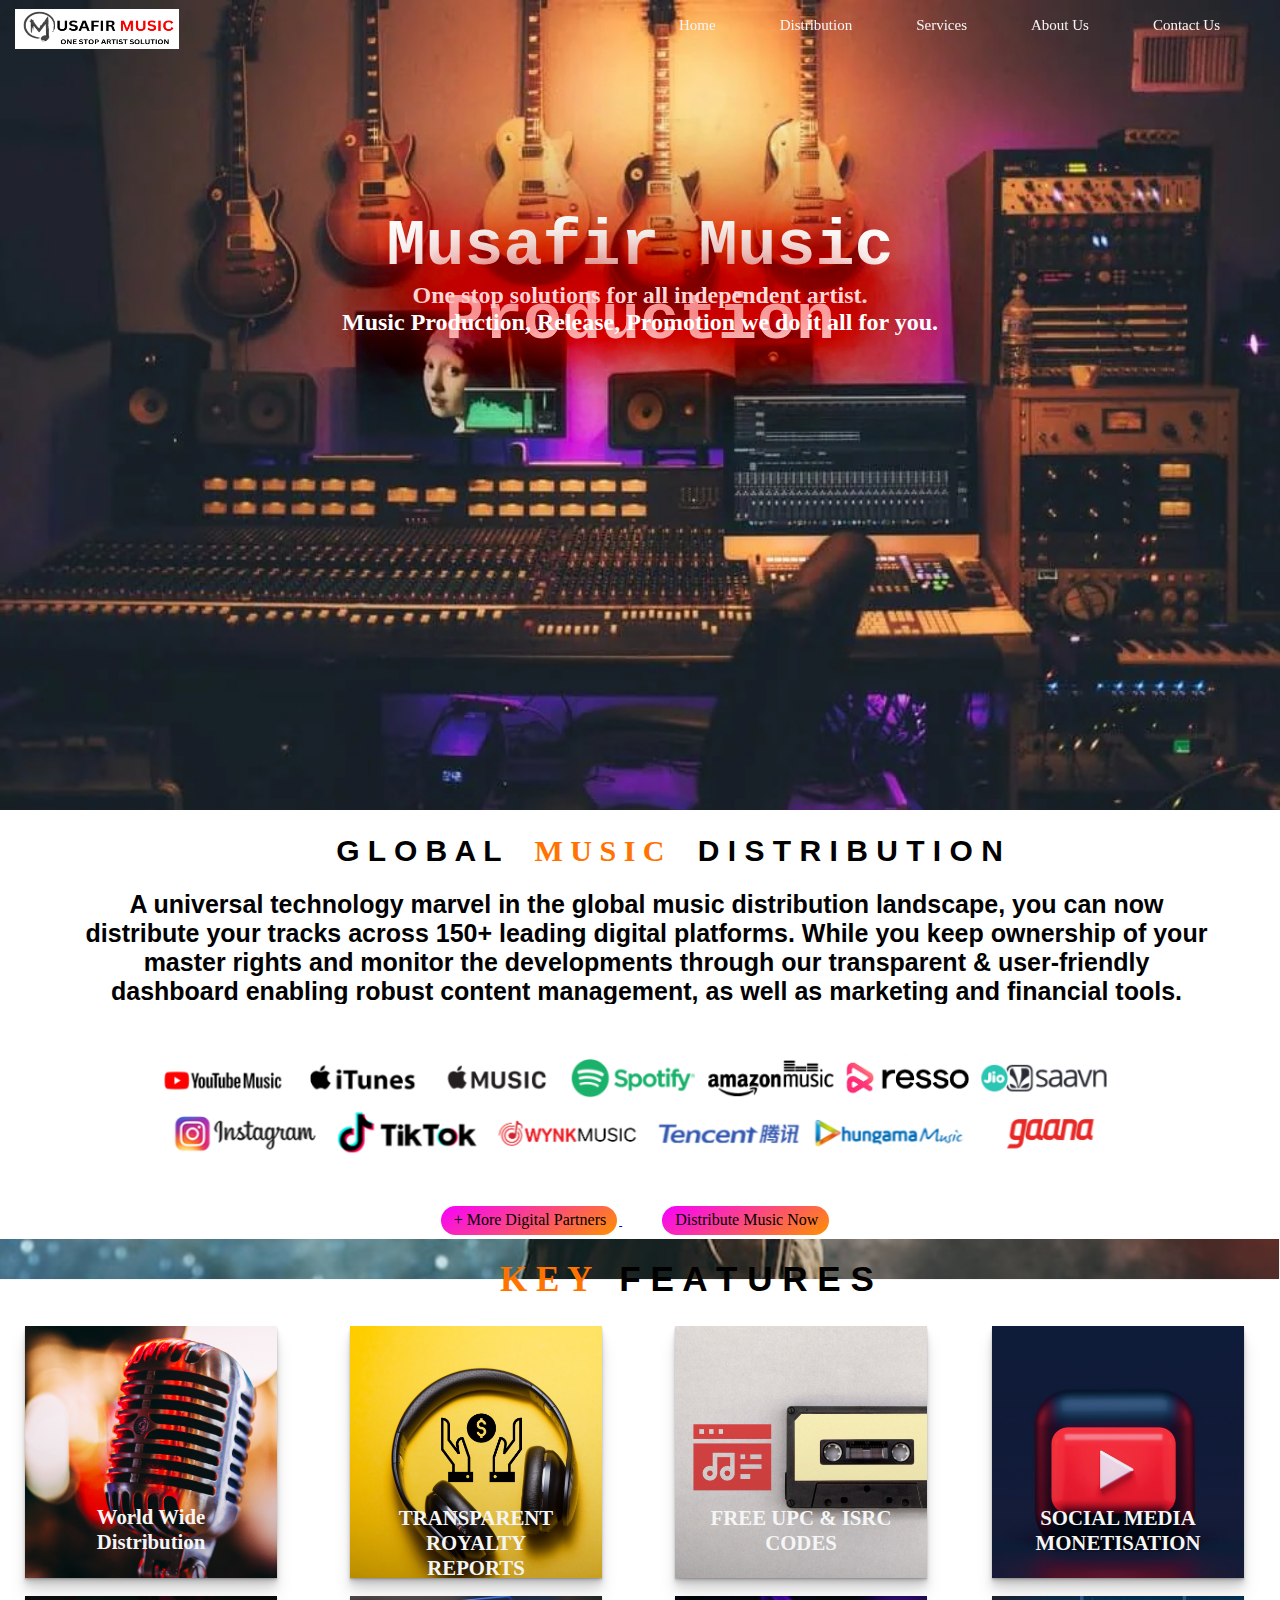
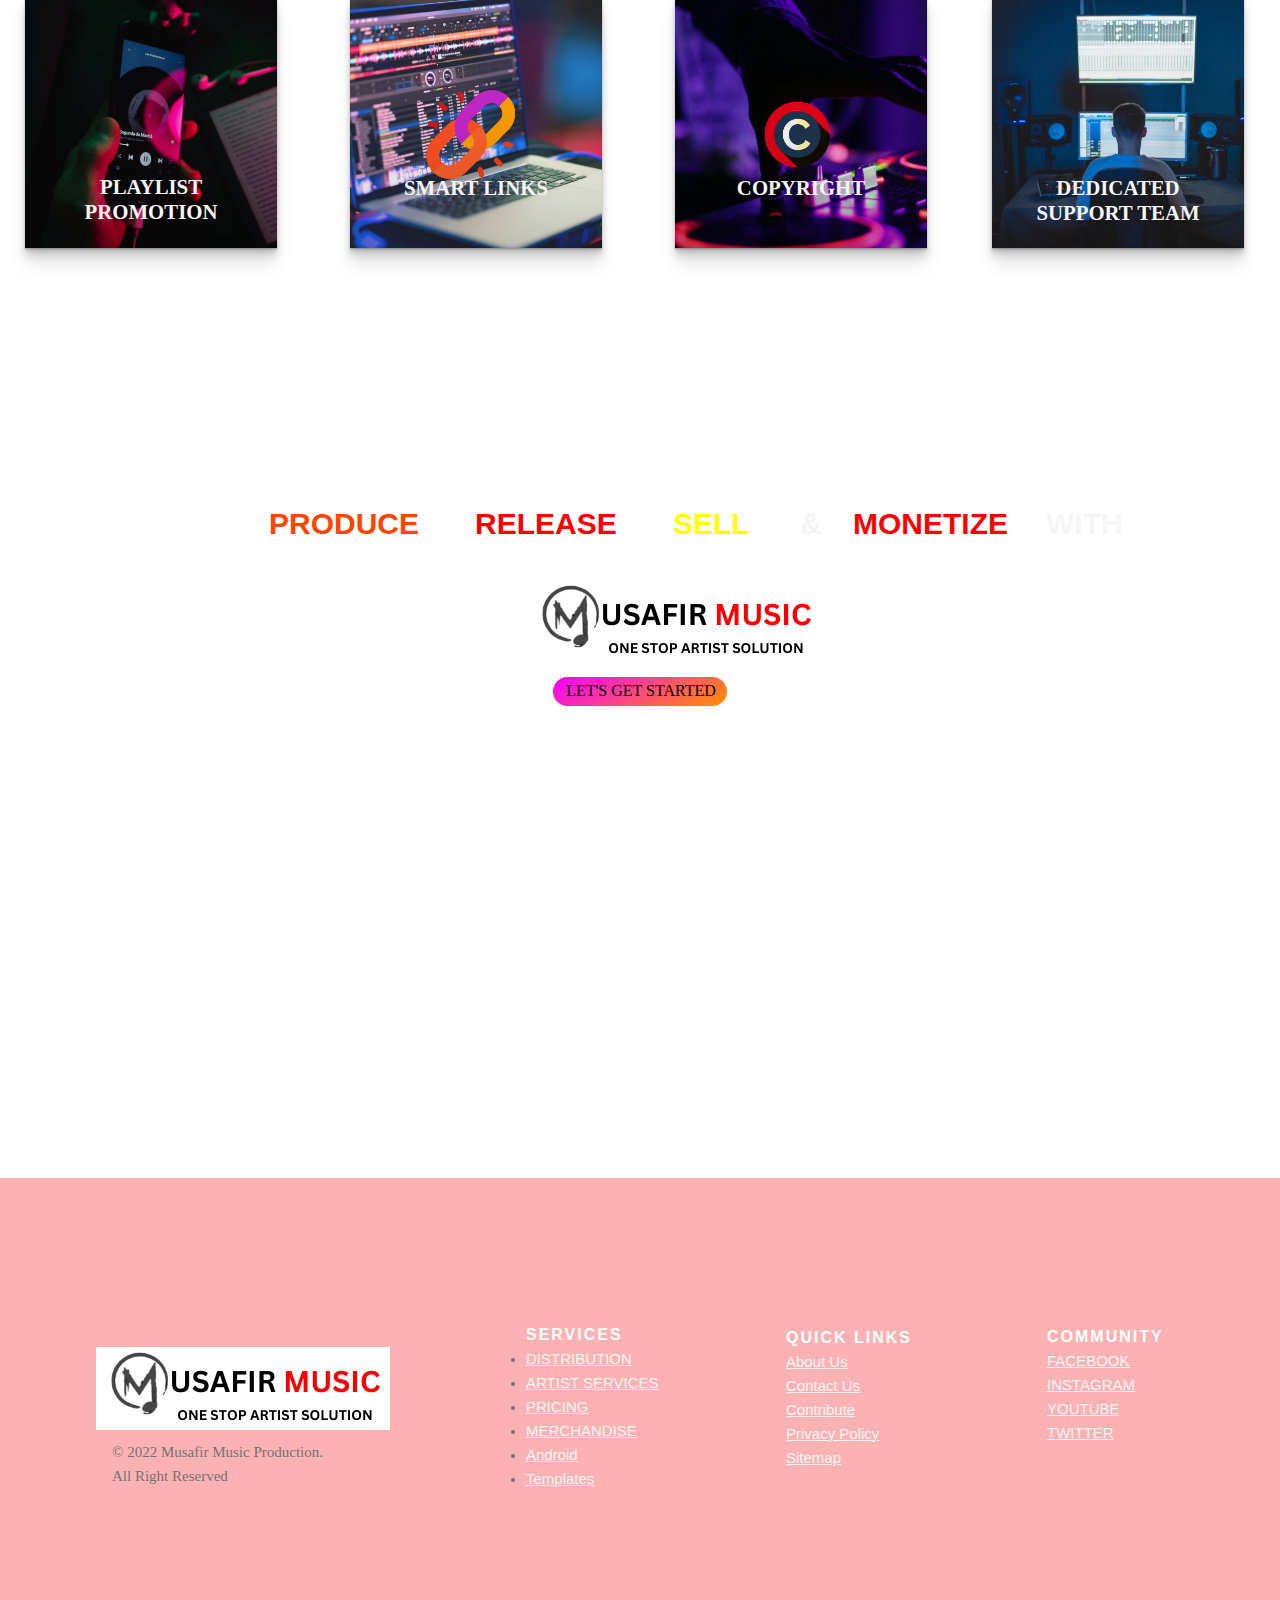
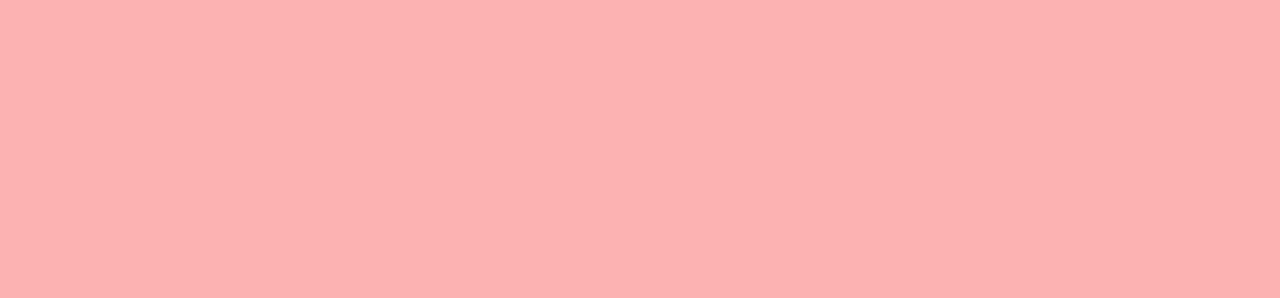
<file: index.html>
<html>
<head>
<title>Musafir Music Production</title>
<link rel="stylesheet" type="text/css" href="style.css">
</head>
<body>
<div id="abc">
    <nav >
        <div class="navbar-brand">
        <img src="photo/Sm.png" width="40" height="34" style="width: 164px; height: 40px;">

        <ul>
            <li><a href="index.html">Home</a></li>
            <li><a href="distribution.html">Distribution</a></li>
            <li><a href="service.html">Services</a></li>
            <li><a href="about.html">About Us</a></li>
            <li><a href="contact.html">Contact Us</a></li>
            
        </ul>
        </div>
    </nav>

    <center>
        
        <div class="container">
            <h1 class="neonText" style="padding-top: 210px;padding-left: -14px;height: 72px;width: 923px;">
                  Musafir Music Production
            </h1>
            <h2 class="neonText">One stop solutions for all independent artist. <br>
              Music Production, Release, Promotion we do it all for you.</h2> 
        
         </div>
         
      </center>
      
</div>
<center>
<div class="stream">
  
    <h2 class="text12"style="font-family: GroldSlim-Light,Sans-serif; padding-left: 59px;">
      G L O B A L  &nbsp;&nbsp;
      <span style="color:rgb(255, 115, 0); ">M U S I C</span>
      &nbsp;&nbsp;      D I S T R I B U T I O N
    </h2>
    
    <h2 class="text13"style="padding-left: 111px;padding-right: 68px;margin-left: -30px;margin-top: -2;">A universal technology marvel in the global music distribution landscape, you can now distribute your tracks across 150+ leading digital platforms. 
      While you keep ownership of your master rights and monitor the developments through our transparent & user-friendly dashboard enabling robust content management, as well as marketing and financial tools.</h2>
    </div>
      <img src="photo/stores.png" style="padding-left:0px; padding-top: 0px; padding-bottom: 0px;margin-top: -2;">
        <div id="bo">
        <a href="contact.html" target="_blank" rel="noopener noreferrer" style="width: 50px;">
        <button class="button button1"style="margin-top: -70px; margin-left: -8px; ">+ More Digital Partners</button>
        </a>
        <a href="contact.html" target="_blank" rel="noopener noreferrer"style="width: 50px;">
          <button class="button2 button3"style="margin-top: -70px; margin-left: 40px">Distribute Music Now</button>
          </a>
      </div>
        
    </center>
   
    <div id="ca">
      <h3 class="ca"style="font-family: GroldSlim-Light,Sans-serif ;padding-left: 500px; padding-top: 20px">  <span style="color:rgb(255, 115, 0); ">K E Y </span> &nbsp; F E A T U R E S </h3>
        <main class="page-content" style="padding-top: 40px;">
      
      <div class="card1"style="width: 220px;height: 220px;margin-top: -14px;left: -103px;">
        <div class="content1">
          <h2 class="title">World Wide Distribution</h2>
          <p class="copy">Check out all of these gorgeous mountain trips with beautiful views of, you guessed it, the mountains</p>
          <button class="btn">View Trips</button>
        </div>
      </div>
      <div class="card1"style="width: 220px;height: 220px;margin-top: -14px;left: -46px;">
        <div class="content1">
          <h2 class="title">TRANSPARENT
ROYALTY REPORTS</h2>
          <p class="copy">Plan your next beach trip with these fabulous destinations</p>
          <button class="btn">View Trips</button>
        </div>
      </div>
      <div class="card1"style="width: 220px;height: 220px;margin-top: -14px;right: -11px;">
        <div class="content1">
          <h2 class="title">FREE UPC &
ISRC CODES</h2>
          <p class="copy">It's the desert you've always dreamed of</p>
          <button class="btn">Book Now</button>
        </div>
      </div>
      <div class="card1"style="width: 220px;height: 220px; margin-top: -14px;right: -60px;">
        <div class="content1">
          <h2 class="title">SOCIAL MEDIA MONETISATION</h2>
          <p class="copy">Seriously, straight up, just blast off into outer space today</p>
          <button class="btn">Book Now</button>
        </div>
      </div>
      
    </main>
    <main class="page-content1"style="padding-bottom: 30px">
      
      <div class="card2"style="width: 220px;height: 220px;margin-top: -14px;left: -103px;">
        <div class="content2">
          <h2 class="title2">PLAYLIST
PROMOTION</h2>
          <p class="copy2">Check out all of these gorgeous mountain trips with beautiful views of, you guessed it, the mountains</p>
          <button class="btn">View Trips</button>
        </div>
      </div>
      <div class="card2"style="width: 220px;height: 220px;margin-top: -14px;left: -46px;">
        <div class="content2">
          <h2 class="title2">SMART
LINKS</h2>
          <p class="copy2">Plan your next beach trip with these fabulous destinations</p>
          <button class="btn2">View Trips</button>
        </div>
      </div>
      <div class="card2"style="width: 220px;height: 220px;margin-top: -14px;right: -11px;">
        <div class="content2">
          <h2 class="title2">COPYRIGHT</h2>
          <p class="copy2">It's the desert you've always dreamed of</p>
          <button class="btn2">Book Now</button>
        </div>
      </div>
      <div class="card2"style="width: 220px;height: 220px; margin-top: -14px;right: -60px;">
        <div class="content2">
          <h2 class="title2">DEDICATED
SUPPORT TEAM</h2>
          <p class="copy2">Seriously, straight up, just blast off into outer space today</p>
          <button class="btn2">Book Now</button>
        </div>
      </div>
      
    </main>
    </div>
    <div id="nm" >
        
        <center>
<h2 class="text">
    CREATE YOUR OWN SUCCESS STORY
</h3>
</center>
<h2 class="text1">PRODUCE</h2>
<h2 class="text2">RELEASE</h2>
<h2 class="text3">SELL</h2>
<h2 class="text4">&</h2>
<h2 class="text5">MONETIZE</h2>
<h2 class="text6">WITH</h2>

<img src="photo/Sm.png" style="padding-left: 527px; margin-top: 30px;height: 83px; width: 294;">
<center>
    <p style="background-color: transparent;">
    <a href="contact.html" target="_blank" rel="noopener noreferrer">
    <button class="button button1">LET'S GET STARTED</button>
    </a>
</p>
</center>
    </div>
    
    <footer class="site-footer"style="padding-bottom: 0px;padding-top: 0px;">
        <div id="mm">
        <div class="container">
          <div class="row">
            <div class="col-sm-12 col-md-6"style="padding-left: 48px;padding-top: 160px; margin: top 87px;">
              <img src="photo/Sm.png"style="padding-left: 48px;height: 83px; width: 294;">
              <p class="text-justify"style="padding-left: 64px;">© 2022 Musafir Music Production.<br>
                All Right Reserved</br>
            </p>
            </div>
            <div class="col-xs-6 col-md-3"style="padding-left: 526px;padding-top: -13px;margin-top: -170px;">
                <h6>Services</h6>
               <ul class="footer-links;">
                  <li><a href="http://scanfcode.com/category/c-language/">DISTRIBUTION</a></li>
                  <li><a href="http://scanfcode.com/category/front-end-development/">ARTIST SERVICES</a></li>
                  <li><a href="http://scanfcode.com/category/back-end-development/">PRICING</a></li>
                  <li><a href="http://scanfcode.com/category/java-programming-language/">MERCHANDISE</a></li>
                  <li><a href="http://scanfcode.com/category/android/">Android</a></li>
                  <li><a href="http://scanfcode.com/category/templates/">Templates</a></li>
                </ul>
              </div>
    
              <div class="col-xs-6 col-md-3"style="padding-left: 786px;margin-top: -170px;">
                <h6>Quick Links</h6>
                <ul class="footer-links">
                  <li><a href="http://scanfcode.com/about/">About Us</a></li>
                  <li><a href="http://scanfcode.com/contact/">Contact Us</a></li>
                  <li><a href="http://scanfcode.com/contribute-at-scanfcode/">Contribute</a></li>
                  <li><a href="http://scanfcode.com/privacy-policy/">Privacy Policy</a></li>
                  <li><a href="http://scanfcode.com/sitemap/">Sitemap</a></li>
                </ul>
              </div>
              <div class="col-xs-6 col-md-3"style="padding-left: 1047px;margin-top: -150px;">
                <h6>COMMUNITY</h6>
                <ul class="footer-links">
                  <li><a href="http://scanfcode.com/about/">FACEBOOK</a></li>
                  <li><a href="http://scanfcode.com/contact/">INSTAGRAM</a></li>
                  <li><a href="http://scanfcode.com/contribute-at-scanfcode/">YOUTUBE</a></li>
                  <li><a href="http://scanfcode.com/privacy-policy/">TWITTER</a></li>
                 
                </ul>
              </div>
            </div>
            
            </div>
          </div>
        </div>
        
    </footer>
</body>
</html>
</file>
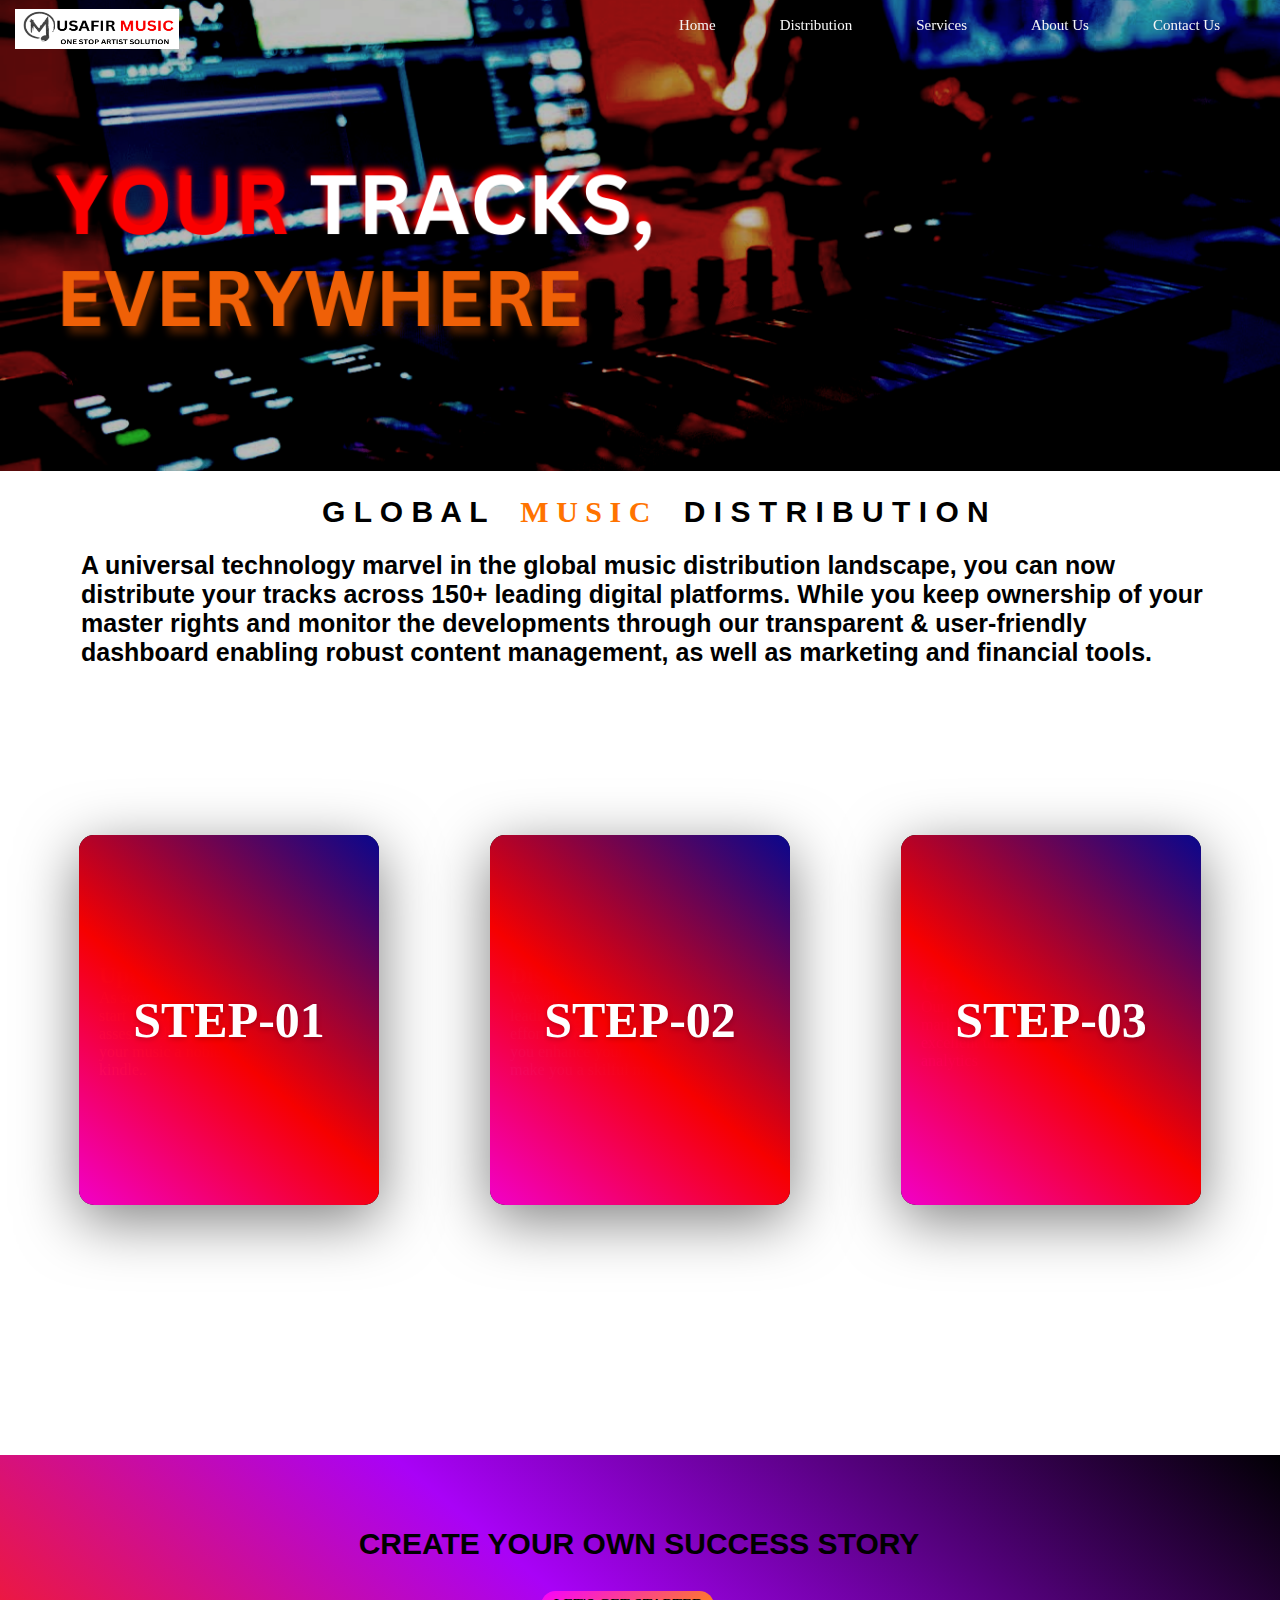
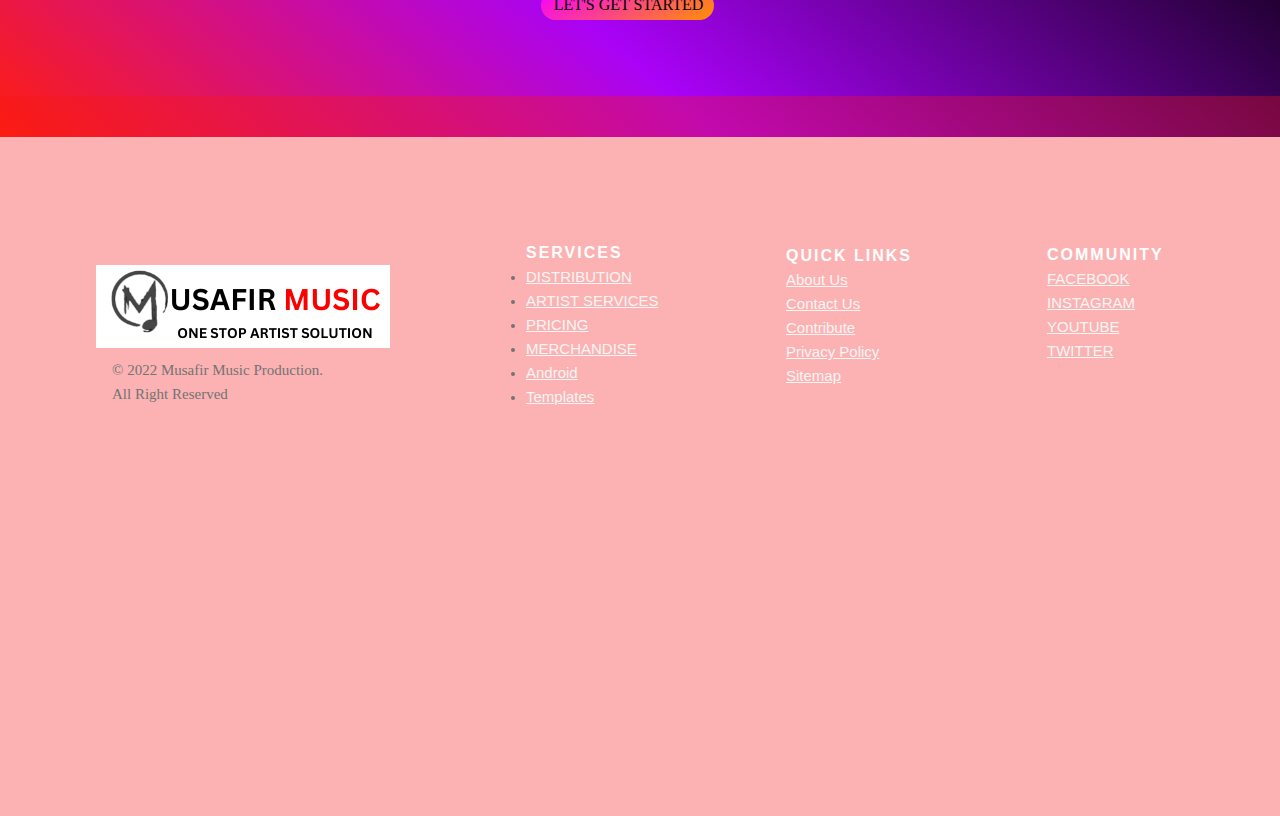
<file: distribution.html>
<html>
<head>
    <meta charset="utf-8">
    <meta name="viewport" content="width=device-width, initial-scale=1">
<title>CSS Navigation</title>
<link rel="stylesheet" type="text/css" href="style.css">
</head>
<body>
<div id="dis"style="margin-top: 0px;margin-bottom: -1px;padding-top: -4px;padding-bottom: 0px;height: 180vh;">
    <nav >
        <div class="navbar-brand">
        <img src="photo/Sm.png" width="40" height="34" style="width: 164px;height: 40px;">

        <ul>
            <li><a href="index.html">Home</a></li>
            <li><a href="distribution.html">Distribution</a></li>
            <li><a href="service.html">Services</a></li>
            <li><a href="about.html">About Us</a></li>
            <li><a href="contact.html">Contact Us</a></li>
            
        </ul>
        </div>
        
    </nav>
    <div class="con">
        <img src="photo/YTE.png" style="padding-left: 0px;padding-top: 0px;padding-bottom: 0px;">
        <div class="stream">
  
          <h2 class="text12"style="font-family: GroldSlim-Light,Sans-serif; padding-left: 322px;">
            G L O B A L  &nbsp;&nbsp;
            <span style="color:rgb(255, 115, 0); ">M U S I C</span>
            &nbsp;&nbsp;      D I S T R I B U T I O N
          </h2>
          
          <h2 class="text13"style="padding-left: 111px;padding-right: 68px;margin-left: -30px;margin-top: -2;">A universal technology marvel in the global music distribution landscape, you can now distribute your tracks across 150+ leading digital platforms. 
            While you keep ownership of your master rights and monitor the developments through our transparent & user-friendly dashboard enabling robust content management, as well as marketing and financial tools.</h2>
    </div>
    <div id="card"style="margin-top: 10px;">
    <div class="container"style="margin-top: -214px;">

        <div class="card"style="padding-right: 0px;right: 76px;height: 370px;">
          <div class="face face1">
            <div class="content">
              <span class="stars"></span>
              <h2 class="java">Upload</h2>
              <p class="java">As soon as your music goes online, you start generating streams. We entrust & assess each release significantly to offer your music a noble opportunity to kindle..</p>
            </div>
          </div>
          <div class="face face2">
            <h2>STEP-01</h2>
          </div>
        </div>
      
        <div class="card"style="height:370px;">
          <div class="face face1">
            <div class="content">
              <span class="stars"></span>
              <h2 class="python">Distribute</h2>
              <p class="python">We will distribute your tracks to all leading digital music stores. Our effortless & devoted services will help you enhance your music career and make you a skilful musician.</p>
            </div>
          </div>
          <div class="face face2">
            <h2>STEP-02</h2>
          </div>
        </div>
      
        <div class="card"style="right: -76px;height:370px;">
          <div class="face face1">
            <div class="content">
              <span class="stars"></span>
              <h2 class="cSharp">Get Paid</h2>
              <p class="cSharp">Our high expertise technology lets you mark your digital sales revenue with an excellent understanding of your analytics</p>
            </div>
          </div>
          <div class="face face2">
            <h2>STEP-03</h2>
          </div>
        </div>
      </div>
    </div>
      <div>


      <center>
        <h3 class="text11"style="margin-top: -122px;height: 210px;padding-top: 72px; padding-right: 2px">
            CREATE YOUR OWN SUCCESS STORY
        </h3>
        </center>
        <center>
          <p style="background-color: transparent;margin-top: -150px;padding-right: 25px; padding-bottom: 72px;">
          <a href="contact.html" target="_blank" rel="noopener noreferrer">
          <button class="button button1">LET'S GET STARTED</button>
          </a>
      </p>
      </center>
      </div>

      <footer class="site-footer"style="padding-bottom: 0px;padding-top: 0px;">
        <div id="mm">
        <div class="container">
          <div class="row">
            <div class="col-sm-12 col-md-6"style="padding-left: 48px;padding-top: 160px;">
              <img src="photo/Sm.png"style="padding-left: 48px;height: 83px; width: 294;">
              <p class="text-justify"style="padding-left: 64px;">© 2022 Musafir Music Production.<br>
                All Right Reserved</br>
            </p>
            </div>
            <div class="col-xs-6 col-md-3"style="padding-left: 526px;padding-top: -13px;margin-top: -170px;">
                <h6>Services</h6>
               <ul class="footer-links;">
                  <li><a href="http://scanfcode.com/category/c-language/">DISTRIBUTION</a></li>
                  <li><a href="http://scanfcode.com/category/front-end-development/">ARTIST SERVICES</a></li>
                  <li><a href="http://scanfcode.com/category/back-end-development/">PRICING</a></li>
                  <li><a href="http://scanfcode.com/category/java-programming-language/">MERCHANDISE</a></li>
                  <li><a href="http://scanfcode.com/category/android/">Android</a></li>
                  <li><a href="http://scanfcode.com/category/templates/">Templates</a></li>
                </ul>
              </div>
    
              <div class="col-xs-6 col-md-3"style="padding-left: 786px;margin-top: -170px;">
                <h6>Quick Links</h6>
                <ul class="footer-links">
                  <li><a href="http://scanfcode.com/about/">About Us</a></li>
                  <li><a href="http://scanfcode.com/contact/">Contact Us</a></li>
                  <li><a href="http://scanfcode.com/contribute-at-scanfcode/">Contribute</a></li>
                  <li><a href="http://scanfcode.com/privacy-policy/">Privacy Policy</a></li>
                  <li><a href="http://scanfcode.com/sitemap/">Sitemap</a></li>
                </ul>
              </div>
              <div class="col-xs-6 col-md-3"style="padding-left: 1047px;margin-top: -150px;">
                <h6>COMMUNITY</h6>
                <ul class="footer-links">
                  <li><a href="http://scanfcode.com/about/">FACEBOOK</a></li>
                  <li><a href="http://scanfcode.com/contact/">INSTAGRAM</a></li>
                  <li><a href="http://scanfcode.com/contribute-at-scanfcode/">YOUTUBE</a></li>
                  <li><a href="http://scanfcode.com/privacy-policy/">TWITTER</a></li>
                 
                </ul>
              </div>
            </div>
            
            </div>
          </div>
        </div>
      </footer>
</body>
</html>
</file>
<file: style.css>
*{
    margin:0;
    padding:0;
    font-family:verdana;
  }
  #abc{
    width:100%;
    height:90vh;
    background-image: url(photo/img2.jpg);
    background-repeat: no-repeat;
  background-attachment: fixed;
    background-size: cover;
  }
  #dis{
    width:100%;
    height:100vh;
   
    background-repeat: no-repeat;
  background-attachment: fixed;
    background-size: cover;
  }
  nav{
    width: 100%;
    height: 50px;
    background-color: transparent;
    line-height: 50px;
    overflow: hidden;
    position: fixed;
    z-index: 9999;
  }
  .navbar-brand{
    position: sticky;
    padding-top: 0px;
    border: 0px;
    height: 60px;
  }
  
  nav ul{
    float: right;
    margin-right: 30px;
  }
  nav ul li{
    list-style-type: none;
    display: inline-block;
    transition: 0.7s all;
  }
  nav ul li:hover{
    background-color:#088;
  }
  nav ul li a{
    text-decoration: none;
    color: whitesmoke;
    padding: 30px;
    font-size: 15px;
  }
  .navbar-brand--scrolled {
    /* change background-color to whatever you want */
    background-color: rgb(3, 3, 3);
  }
  span style
  {
    font-size: 160%;
    line-height: normal;
    text-align: center;
  }
  h1{
    padding-top: 250px;

    color: white;
    font-family: monospace;
   font-size: 500%;
   }
  img{
    padding-top: 9px;
    padding-left: 15px;
    padding-bottom: 10px;
  }
   .neonText {
    color: #fff;
    text-shadow:
        
        0 0 42px red,
        0 0 82px red,
        0 0 92px red,
        0 0 102px rgb(145, 35, 35),
        0 0 151px #0fa;
  }
  
  
  /* Additional styling */
    #ca{
      background-image: url(photo/bak.png);
    background-repeat: no-repeat;
  background-attachment: fixed;
    background-size: cover;
    font-size: 30px;
    }
  #bo {
    font-size: 12px;
    font-family: "Vibur", sans-serif;
    background-color: #ffffff;
  }  
  .button {
    border: none;
    color: white;
    padding: 20px;
    text-align: center;
    text-decoration: none;
    display: inline-block;
    font-size: 16px;
    margin: 4px 2px;
    transition-duration: 0.4s;
    cursor: pointer;
  }
  
  .button1 {
    background: linear-gradient(
      149deg,
      rgb(247, 0, 255) 0%,
      rgb(255, 145, 0) 100%
    );
    color: black; 
    border: 2px solid  linear-gradient(
      149deg,
      rgb(247, 0, 255) 0%,
      rgb(255, 145, 0) 100%
    );;
    border-radius: 20px;
    padding-top: 5px;
    padding-left: 13px;
    padding-right: 11px;
    padding-bottom: 6px;
    
  }
  
  .button1:hover {
    background: linear-gradient(
      149deg,
      rgb(247, 0, 255) 0%,
      rgb(255, 145, 0) 100%
    );
    color: white;
  }
  .button2 {
    border: none;
    color: white;
    padding: 20px;
    text-align: center;
    text-decoration: none;
    display: inline-block;
    font-size: 16px;
    margin: 4px 2px;
    transition-duration: 0.4s;
    cursor: pointer;
  }
  
  .button3 {
    background: linear-gradient(
      149deg,
      rgb(247, 0, 255) 0%,
      rgb(255, 145, 0) 100%
    );
    color: black; 
    border: 2px solid  linear-gradient(
      149deg,
      rgb(247, 0, 255) 0%,
      rgb(255, 145, 0) 100%
    );;
    border-radius: 20px;
    padding-top: 5px;
    padding-left: 13px;
    padding-right: 11px;
    padding-bottom: 6px;
    
  }
  
  .button3:hover {
    background: linear-gradient(
      149deg,
      rgb(247, 0, 255) 0%,
      rgb(255, 145, 0) 100%
    );
    color: white;
  }
  #nm{
    width:100%;
    height:100vh;
    background-image: url(photo/ssb2.png);
    background-repeat: no-repeat;
  background-attachment: fixed;
    background-size: cover;
    

  }
  .text{
    
    color: white;
    font-family: "GroldSlim-SemiLight",Sans-serif;
   font-size: 300%;
   padding-top: 150px;
   padding-left: 30px;
  }
  .text1{
    color: orangered;
    font-family: "GroldSlim-SemiLight",Sans-serif;
    font-size: 30px;
    padding-left: 269px;
    padding-top: 24px;

  }
  .text2{
    color: red;
    font-family: "GroldSlim-SemiLight",Sans-serif;
    font-size: 30px;
    padding-left: 475px;
    padding-top: 24px;
    margin-top: -58px;

  }

  .text3{
    color: yellow;
    font-family: "GroldSlim-SemiLight",Sans-serif;
    font-size: 30px;
    padding-left: 673px;
    padding-top: 24px;
    margin-top: -58px;

  }
  .text4{
    color: whitesmoke;
    font-family: "GroldSlim-SemiLight",Sans-serif;
    font-size: 30px;
    padding-left: 800px;
    padding-top: 24px;
    margin-top: -58px;

  }
  .text5{
    color: red;
    font-family: "GroldSlim-SemiLight",Sans-serif;
    font-size: 30px;
    padding-left: 853px;
    padding-top: 24px;
    margin-top: -58px;

  }
  .text6{
    color: whitesmoke;
    font-family: "GroldSlim-SemiLight",Sans-serif;
    font-size: 30px;
    padding-left: 1046px;
    padding-top: 24px;
    margin-top: -58px;

  }
  .text7{
    color: black;
    font-family: "GroldSlim-SemiLight",Sans-serif;
    font-size: 30px;
    
    background-color: white;
    width: 100%;
  }
  .text8{
    color: orangered;
    font-family: "GroldSlim-SemiLight",Sans-serif;
    font-size: 30px;
    
    background-color: white;
  }
  .text9{
    color: black;
    font-family: "GroldSlim-SemiLight",Sans-serif;
    font-size: 30px;
    
    background-color: white;
  }
  .text11{
    color: black;
    font-family: "GroldSlim-SemiLight",Sans-serif;
    font-size: 30px;
    background-image: linear-gradient(40deg, #ff1100f1 0%, #a902f7 45%, #020005 100%);
    

  }
  .text12{
    color: black;
    font-family: "GroldSlim-SemiLight",Sans-serif;
    font-size: 30px;
    
    padding-top: 24px;
    background-color: white;
  }
  .text13{
    color: black;
    font-family: "GroldSlim-Light",Sans-serif;
    font-size: 25px;
    
    padding-top: 24px;
    background-color: white;
  }
  
  #mm{
    width:100%;
    height:80vh;
    background-image: linear-gradient(40deg, #020202f1 0%, #000000 45%, #000000 100%);
    background-repeat: no-repeat;
  background-attachment: fixed;
    background-size: cover;

  }
  .site-footer
{
  background-color:rgba(247, 25, 25, 0.333);
  padding:45px 0 20px;
  font-size:15px;
  line-height:24px;
  color:#737373;
}
.site-footer hr
{
  border-top-color:#bbb;
  opacity:0.5;
  font-family: 'Segoe UI', Tahoma, Geneva, Verdana, sans-serif;
}
.site-footer hr.small
{
  margin:20px 0
}
.site-footer h6
{
  color:#fff;
  font-size:16px;
  text-transform:uppercase;
  margin-top:5px;
  letter-spacing:2px;
  font-family: 'Segoe UI', Tahoma, Geneva, Verdana, sans-serif;
  
}
.site-footer a
{
  color:whitesmoke;
  font-family: 'Segoe UI', Tahoma, Geneva, Verdana, sans-serif;
}
.site-footer a:hover
{
  color:#3366cc;
  text-decoration:none;
}
.footer-links
{
  padding-left:0;
  list-style:none
}
.footer-links li
{
  display:block
}
.footer-links a
{
  color:whitesmoke;
  font-family: 'Segoe UI', Tahoma, Geneva, Verdana, sans-serif;
}
.footer-links a:active,.footer-links a:focus,.footer-links a:hover
{
  color:#3366cc;
  text-decoration:none;
}
.footer-links.inline li
{
  display:inline-block
}
.site-footer .social-icons
{
  text-align:right
}
.site-footer .social-icons a
{
  width:40px;
  height:40px;
  line-height:40px;
  margin-left:6px;
  margin-right:0;
  border-radius:100%;
  background-color:#33353d
}
.copyright-text
{
  margin:0
}
.social-icons
{
  padding-left:0;
  margin-bottom:0;
  list-style:none
}
.social-icons li
{
  display:inline-block;
  margin-bottom:4px
}
.social-icons li.title
{
  margin-right:15px;
  text-transform:uppercase;
  color:#96a2b2;
  font-weight:700;
  font-size:13px
}
.social-icons a{
  background-color:#eceeef;
  color:#818a91;
  font-size:16px;
  display:inline-block;
  line-height:44px;
  width:44px;
  height:44px;
  text-align:center;
  margin-right:8px;
  border-radius:100%;
  -webkit-transition:all .2s linear;
  -o-transition:all .2s linear;
  transition:all .2s linear
}
.social-icons a:active,.social-icons a:focus,.social-icons a:hover
{
  color:#fff;
  background-color:#29aafe
}
.social-icons.size-sm a
{
  line-height:34px;
  height:34px;
  width:34px;
  font-size:14px
}
.social-icons a.facebook:hover
{
  background-color:#3b5998
}
.social-icons a.twitter:hover
{
  background-color:#00aced
}
.social-icons a.linkedin:hover
{
  background-color:#007bb6
}
.social-icons a.dribbble:hover
{
  background-color:#ea4c89
}
@media (max-width:767px)
{
  .social-icons li.title
  {
    display:block;
    margin-right:0;
    font-weight:600
  }
}

img {
  width: 100%;
  height: auto;
}
/*Card*/
#card {
  margin: 0;
  padding: 0;
  display: flex;
  justify-content: center;
  align-items: center;
  font-family: "Righteous", cursive;
  min-height: 100vh;
  background-color: #a9c9ff;
  background-image: linear-gradient(180deg, #ffffff 0%, #ffffff 100%);
}
#card .container {
  max-width: 100vw;
  display: grid;
  grid-template-columns: repeat(auto-fit, minmax(300px, 1fr));
  grid-gap: 35px;
  margin: 0 auto;
  padding: 40px 0;
}
#card .container .card {
  position: relative;
  width: 300px;
  height: 400px;
  margin: 0 auto;
  background: #000;
  border-radius: 15px;
  box-shadow: 0 15px 60px rgba(0, 0, 0, 0.5);
}
#card .container .card .face {
  position: absolute;
  bottom: 0;
  left: 0;
  width: 100%;
  height: 100%;
  display: flex;
  justify-content: center;
  align-items: center;
}
#card .container .card .face.face1 {
  box-sizing: border-box;
  padding: 20px;
}
#card .container .card .face.face1 h2 {
  margin: 0;
  padding: 0;
}
#card .container .card .face.face1 .java {
  background-color: #fffc00;
  -webkit-background-clip: text;
  -webkit-text-fill-color: transparent;
}
#card .container .card .face.face1 .python {
  background-color: #00fffc;
  -webkit-background-clip: text;
  -webkit-text-fill-color: transparent;
}
#card .container .card .face.face1 .cSharp {
  background-color: #fc00ff;
  -webkit-background-clip: text;
  -webkit-text-fill-color: transparent;
}
#card .container .card .face.face2 {
  transition: 0.5s;
}
#card .container .card .face.face2 h2 {
  margin: 0;
  padding: 0;
  font-size: 50px;
  color: #fff;
  transition: 0.5s;
  text-shadow: 0 2px 5px rgba(0, 0, 0, 0.2);
  z-index: 10;
}
#card .container .card:hover .face.face2 {
  height: 60px;
}
#card .container .card:hover .face.face2 h2 {
  font-size: 2em;
}
#card .container .card:nth-child(1) .face.face2 {
  background-image: linear-gradient(40deg, #ff00d4f1 0%, #f60000 45%, #09078d 100%);
  border-radius: 15px;
}
#card .container .card:nth-child(2) .face.face2 {
  background-image: linear-gradient(40deg, #ff00d4f1 0%, #f60000 45%, #09078d 100%);
  border-radius: 15px;
}
#card .container .card:nth-child(3) .face.face2 {
  background-image: linear-gradient(40deg, #ff00d4f1 0%, #f60000 45%, #09078d 100%);
  border-radius: 15px;
}
   /*Keycontent*/
   @import url("https://fonts.googleapis.com/css?family=Cardo:400i|Rubik:400,700&display=swap");
   :root {
     --d: 700ms;
     --e: cubic-bezier(0.19, 1, 0.22, 1);
     --font-sans: "Rubik", sans-serif;
     --font-serif: "Cardo", serif;
   }
   
   
   .page-content {
    display: grid;
    grid-gap: 1rem;
    padding: 1rem;
    max-width: 1024px;
    margin: 0 auto;
    font-family: var(--font-sans);
  }
  @media (min-width: 600px) {
    .page-content {
      grid-template-columns: repeat(2, 1fr);
    }
  }
  @media (min-width: 800px) {
    .page-content {
      grid-template-columns: repeat(4, 1fr);
    }
  }
  
  .card1 {
    position: relative;
    display: flex;
    align-items: flex-end;
    overflow: hidden;
    padding: 1rem;
    width: 100%;
    text-align: center;
    color: whitesmoke;
    background-color: whitesmoke;
    box-shadow: 0 1px 1px rgba(0, 0, 0, 0.1), 0 2px 2px rgba(0, 0, 0, 0.1), 0 4px 4px rgba(0, 0, 0, 0.1), 0 8px 8px rgba(0, 0, 0, 0.1), 0 16px 16px rgba(0, 0, 0, 0.1);
  }
  @media (min-width: 600px) {
    .card1 {
      height: 350px;
    }
  }
  .card1:before {
    content: "";
    position: absolute;
    top: 0;
    left: 0;
    width: 100%;
    height: 110%;
    background-size: cover;
    background-position: 0 0;
    transition: transform calc(var(--d) * 1.5) var(--e);
    pointer-events: none;
  }
  .card1:after {
    content: "";
    display: block;
    position: absolute;
    top: 0;
    left: 0;
    width: 100%;
    height: 200%;
    pointer-events: none;
    background-image: linear-gradient(to bottom, rgba(0, 0, 0, 0) 0%, rgba(0, 0, 0, 0.009) 11.7%, rgba(0, 0, 0, 0.034) 22.1%, rgba(0, 0, 0, 0.072) 31.2%, rgba(0, 0, 0, 0.123) 39.4%, rgba(0, 0, 0, 0.182) 46.6%, rgba(0, 0, 0, 0.249) 53.1%, rgba(0, 0, 0, 0.32) 58.9%, rgba(0, 0, 0, 0.394) 64.3%, rgba(0, 0, 0, 0.468) 69.3%, rgba(0, 0, 0, 0.54) 74.1%, rgba(0, 0, 0, 0.607) 78.8%, rgba(0, 0, 0, 0.668) 83.6%, rgba(0, 0, 0, 0.721) 88.7%, rgba(0, 0, 0, 0.762) 94.1%, rgba(0, 0, 0, 0.79) 100%);
    transform: translateY(-50%);
    transition: transform calc(var(--d) * 2) var(--e);
  }
  .card1:nth-child(1):before {
    background-image: url(photo/WWD.jpg);
  }
  .card1:nth-child(2):before {
    background-image: url(photo/polotno\ \(1\).png);
  }
  .card1:nth-child(3):before {
    background-image: url(photo/isrc.png);
  }
  .card1:nth-child(4):before {
    background-image: url(photo/yt2.png);
  }
  
  .content1 {
    position: relative;
    display: flex;
    flex-direction: column;
    align-items: center;
    width: 100%;
    padding: 1rem;
    transition: transform var(--d) var(--e);
    z-index: 1;
  }
  .content1 > * + * {
    margin-top: 1rem;
  }
  
  .title {
    font-size: 1.3rem;
    font-weight: bold;
    line-height: 1.2;
  }
  
  .copy {
    font-family: var(--font-serif);
    font-size: 1.125rem;
    font-style: italic;
    line-height: 1.35;
  }
  
  .btn {
    cursor: pointer;
    margin-top: 1.5rem;
    padding: 0.75rem 1.5rem;
    font-size: 0.65rem;
    font-weight: bold;
    letter-spacing: 0.025rem;
    text-transform: uppercase;
    color: white;
    background-color: black;
    border: none;
  }
  .btn:hover {
    background-color: #0d0d0d;
  }
  .btn:focus {
    outline: 1px dashed yellow;
    outline-offset: 3px;
  }
  
  @media (hover: hover) and (min-width: 600px) {
    .card1:after {
      transform: translateY(0);
    }
  
    .content1 {
      transform: translateY(calc(100% - 4.5rem));
    }
    .content1 > *:not(.title) {
      opacity: 0;
      transform: translateY(1rem);
      transition: transform var(--d) var(--e), opacity var(--d) var(--e);
    }
  
    .card1:hover,
  .card1:focus-within {
      align-items: center;
    }
    .card1:hover:before,
  .card1:focus-within:before {
      transform: translateY(-4%);
    }
    .card1:hover:after,
  .card1:focus-within:after {
      transform: translateY(-50%);
    }
    .card1:hover .content1,
  .card1:focus-within .content1 {
      transform: translateY(0);
    }
    .card1:hover .content1 > *:not(.title),
  .card1:focus-within .content1 > *:not(.title) {
      opacity: 1;
      transform: translateY(0);
      transition-delay: calc(var(--d) / 8);
    }
  
    .card1:focus-within:before, .card:focus-within:after,
  .card1:focus-within .content1,
  .card1:focus-within .content1 > *:not(.title) {
      transition-duration: 0s;
    }
  }
    /*keyyyy 2222*/

    @import url("https://fonts.googleapis.com/css?family=Cardo:400i|Rubik:400,700&display=swap");
    :root {
      --d: 700ms;
      --e: cubic-bezier(0.19, 1, 0.22, 1);
      --font-sans: "Rubik", sans-serif;
      --font-serif: "Cardo", serif;
    }
    
    
    .page-content1 {
     display: grid;
     grid-gap: 1rem;
     padding: 1rem;
     max-width: 1024px;
     margin: 0 auto;
     font-family: var(--font-sans);
   }
   @media (min-width: 600px) {
     .page-content1 {
       grid-template-columns: repeat(2, 1fr);
     }
   }
   @media (min-width: 800px) {
     .page-content1 {
       grid-template-columns: repeat(4, 1fr);
     }
   }
   
   .card2 {
     position: relative;
     display: flex;
     align-items: flex-end;
     overflow: hidden;
     padding: 1rem;
     width: 100%;
     text-align: center;
     color: whitesmoke;
     background-color: whitesmoke;
     box-shadow: 0 1px 1px rgba(0, 0, 0, 0.1), 0 2px 2px rgba(0, 0, 0, 0.1), 0 4px 4px rgba(0, 0, 0, 0.1), 0 8px 8px rgba(0, 0, 0, 0.1), 0 16px 16px rgba(0, 0, 0, 0.1);
   }
   @media (min-width: 600px) {
     .card2 {
       height: 350px;
     }
   }
   .card2:before {
     content: "";
     position: absolute;
     top: 0;
     left: 0;
     width: 100%;
     height: 110%;
     background-size: cover;
     background-position: 0 0;
     transition: transform calc(var(--d) * 1.5) var(--e);
     pointer-events: none;
   }
   .card2:after {
     content: "";
     display: block;
     position: absolute;
     top: 0;
     left: 0;
     width: 100%;
     height: 200%;
     pointer-events: none;
     background-image: linear-gradient(to bottom, rgba(0, 0, 0, 0) 0%, rgba(0, 0, 0, 0.009) 11.7%, rgba(0, 0, 0, 0.034) 22.1%, rgba(0, 0, 0, 0.072) 31.2%, rgba(0, 0, 0, 0.123) 39.4%, rgba(0, 0, 0, 0.182) 46.6%, rgba(0, 0, 0, 0.249) 53.1%, rgba(0, 0, 0, 0.32) 58.9%, rgba(0, 0, 0, 0.394) 64.3%, rgba(0, 0, 0, 0.468) 69.3%, rgba(0, 0, 0, 0.54) 74.1%, rgba(0, 0, 0, 0.607) 78.8%, rgba(0, 0, 0, 0.668) 83.6%, rgba(0, 0, 0, 0.721) 88.7%, rgba(0, 0, 0, 0.762) 94.1%, rgba(0, 0, 0, 0.79) 100%);
     transform: translateY(-50%);
     transition: transform calc(var(--d) * 2) var(--e);
   }
   .card2:nth-child(1):before {
     background-image: url(photo/p1.png);
   }
   .card2:nth-child(2):before {
     background-image: url(photo/l.png);
   }
   .card2:nth-child(3):before {
     background-image: url(photo/cr1.png);
   }
   .card2:nth-child(4):before {
     background-image: url(photo/st.png);
   }
   
   .content2 {
     position: relative;
     display: flex;
     flex-direction: column;
     align-items: center;
     width: 100%;
     padding: 1rem;
     transition: transform var(--d) var(--e);
     z-index: 1;
   }
   .content2 > * + * {
     margin-top: 1rem;
   }
   
   .title2 {
     font-size: 1.3rem;
     font-weight: bold;
     line-height: 1.2;
   }
   
   .copy2 {
     font-family: var(--font-serif);
     font-size: 1.125rem;
     font-style: italic;
     line-height: 1.35;
   }
   
   .btn2 {
     cursor: pointer;
     margin-top: 1.5rem;
     padding: 0.75rem 1.5rem;
     font-size: 0.65rem;
     font-weight: bold;
     letter-spacing: 0.025rem;
     text-transform: uppercase;
     color: white;
     background-color: black;
     border: none;
   }
   .btn2:hover {
     background-color: #0d0d0d;
   }
   .btn2:focus {
     outline: 1px dashed yellow;
     outline-offset: 3px;
   }
   
   @media (hover: hover) and (min-width: 600px) {
     .card2:after {
       transform: translateY(0);
     }
   
     .content2 {
       transform: translateY(calc(100% - 4.5rem));
     }
     .content2 > *:not(.title2) {
       opacity: 0;
       transform: translateY(1rem);
       transition: transform var(--d) var(--e), opacity var(--d) var(--e);
     }
   
     .card2:hover,
   .card2:focus-within {
       align-items: center;
     }
     .card2:hover:before,
   .card2:focus-within:before {
       transform: translateY(-4%);
     }
     .card2:hover:after,
   .card2:focus-within:after {
       transform: translateY(-50%);
     }
     .card2:hover .content2,
   .card2:focus-within .content2 {
       transform: translateY(0);
     }
     .card2:hover .content2 > *:not(.title2),
   .card2:focus-within .content2 > *:not(.title2) {
       opacity: 1;
       transform: translateY(0);
       transition-delay: calc(var(--d) / 8);
     }
   
     .card2:focus-within:before, .card2:focus-within:after,
   .card2:focus-within .content2,
   .card2:focus-within .content2 > *:not(.title2) {
       transition-duration: 0s;
     }
   }

.key{
  background-image: url(photo/img2.jpg);
  background-repeat: no-repeat;
background-attachment: fixed;
  background-size: cover;
}
</file>
